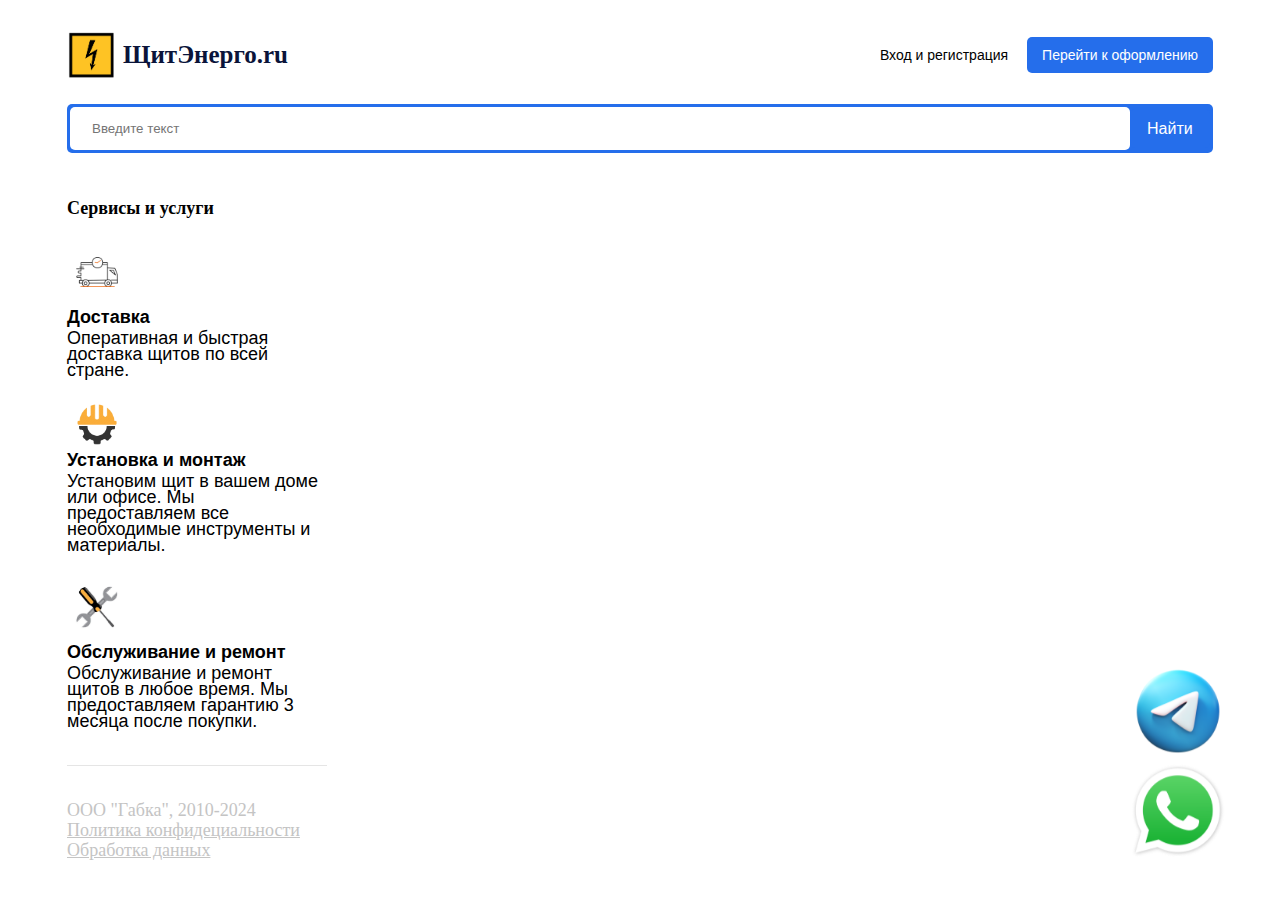
<file: .github/workflows/-.ru-main/product.html>
<!DOCTYPE html>
<html lang="ru">
<head>
    <meta charset="UTF-8">
    <meta name="viewport" content="width=device-width, initial-scale=1.0">
    <title>Авито</title>
    <link rel="stylesheet" href="styles.css">
    <script src="index2.js" defer></script>
    <link rel="icon" href="./картинки/лого2.png" type="image/x-icon" />
</head>
<body>
    <header class="header">
        <div class="container">
            <div class="heder-box">
                <div class="header-logo">
                    <img src="./картинки/лого2.png" style="width: 50px;" alt="логотип">
                    <a href="index.html"> ЩитЭнерго.ru </a>
                </div>
                <div class="header-controls">
                    <button class="btn btn-outline">Вход и регистрация</button>
                    <button class="btn btn-primary">Перейти к оформлению</button>
                </div>

                <div class="header-burger">
                    <img src="menu.png" style="width: 30px;" alt="бургер">
                </div>
            </div>
        </div>
    </header>
    <main>
        <section class="Search">
            <div class="container">
                <div class="search-box">
                    <input type="text" placeholder="Введите текст">
                    <button class="btn btn-primary search-btn">
                        <span class="search-btn__text">Найти</span>
                    </button>
                </div>
            </div>
        </section>
        <section class="content">
            <div class="container">
               <div class="content-box">
                <!--<div class="content-product">
                    <div class="content-product__left">
                        <h2 class="contant-product__title">Щит на насос</h2>

                        <img class="content-product__img" src="щит1.jpg" style="width: 100%;" alt="щит на насос">

                        <p class="content-product__text">Электрощит для насоса: Защита, автоматика, надежность. Закажите сейчас!</p>
                    </div>
                    <div class="content-product__right">
                        <h2 class="contant-product__price">60 000 Р</h2>

                        <button class="btn btn-primary btn-large">Показать телефон</button>
                    </div>
                </div>-->
                <div class="content-side">
                    <h3 class="content-side__title">Сервисы и услуги</h3>

                    <div class="content-side__box">
                        <div class="content-side__list">
                            <div class="content-side__list-item">
                                <img
                                    class="content-side__list-item--img"
                                    src="delivery.png"
                                    style="width: 60px"
                                    alt="delivery"
                                />
                                <h5 class="content-side__list-item--title">Доставка</h5>
                                <p class="content-side__list-item--text">
                                    Оперативная и быстрая доставка щитов по всей стране.
                                </p>
                            </div>
                            <div class="content-side__list-item">
                                <img
                                    class="content-side__list-item--img"
                                    src="installation.png"
                                    style="width: 60px"
                                    alt="Монтаж"
                                />
                                <h5 class="content-side__list-item--title">
                                    Установка и монтаж
                                </h5>
                                <p class="content-side__list-item--text">
                                    Установим щит в вашем доме или офисе. Мы предоставляем
                                    все необходимые инструменты и материалы.
                                </p>
                            </div>
                            <div class="content-side__list-item">
                                <img
                                    class="content-side__list-item--img"
                                    src="repair.png"
                                    style="width: 60px"
                                    alt="доставка"
                                />
                                <h5 class="content-side__list-item--title">
                                    Обслуживание и ремонт
                                </h5>
                                <p class="content-side__list-item--text">
                                    Обслуживание и ремонт щитов в любое время. Мы
                                    предоставляем гарантию 3 месяца после покупки.
                                </p>
                            </div>
                            
                            
                        </div>

                        <div class="content-side__footer">
                            <p class="content-side__footer--item">
                                ООО "Габка", 2010-2024
                            </p>
                            <a href="#" class="content-side__footer--item">
                                Политика конфидециальности
                            </a>
                            <a href="#" class="content-side__footer--item">
                                Обработка данных
                            </a>
                            <a class="tele" href="https://t.me/ваш_телеграм_канал">
                                <img src="telegram.png" style="width: 100px" alt="телеграм">
                            </a>
                            <a class="wats" href="https://wa.me/+79773937040">
                                <img src="WhatsApp.png" style="width: 100px" alt="ватсап">
                            </a>
                        </div>
                    </div>
                </div>
               </div>
            </div>
        </section>
    </main>
</body>
</html>
</file>
<file: .github/workflows/-.ru-main/styles.css>
* {
	box-sizing: border-box;
	margin: 0;
	padding: 0;

}


body {
	margin: 0;
	font-family: Cambria, Cochin, Georgia, Times, 'Times New Roman', serif;
}

.container {
	width: 100%;
	max-width: 1170px;
	padding: 0 12px;
	margin: 0 auto;
}

.btn {
	font-size: 14px;
	line-height: 16px;
	font-weight: 400;
	padding: 10px 15px;
	border-radius: 5px;
	border: none;
	cursor: pointer;
	transition: background-color 0.3s, transform 0.3s; /* Плавный переход для фона и трансформации */
}

.btn-outline {
	background-color: transparent;
}

.btn-outline:hover {
	color: rgb(37, 110, 235);
	transform: scale(1.05); /* Увеличение размера при наведении */
}

.btn-primary {
	background-color: rgb(37, 110, 235);
	color: white;
	transition: background-color 0.3s, transform 0.3s; /* Плавный переход для фона и трансформации */
}

.btn-primary:hover {
	color: black;
	background-color: rgba(
		37,
		110,
		235,
		0.8
	); /* Изменение цвета фона при наведении */
	transform: scale(1.05); /* Увеличение размера при наведении */
}

.content-main__list-item {
	transition: transform 0.3s ease; /* Плавный переход */

}

.content-main__list-item:hover {
	transform: scale(1.05); /* Увеличение на 5% при наведении */
}

.content-side__list-item--title,
.content-side__list-item--text {
	font-family: 'Noto Sans Korean', sans-serif; /* Применение шрифта Noto Sans Korean */
}

.Search {
	font-family: 'Noto Sans Korean', sans-serif; /* Применение шрифта Noto Sans Korean ко всей секции */
}

.search-box input {
	font-family: 'Noto Sans Korean', sans-serif; /* Применение шрифта к полю ввода */
}

.search-btn__text {
	font-family: 'Noto Sans Korean', sans-serif; /* Применение шрифта к тексту кнопки */
}

.tele,
.content-side__footer--item,
.wats,
.avito {
	transition: transform 0.3s ease; /* Плавный переход */
}

.tele:hover,
.content-side__footer--item:hover,
.wats:hover,
.avito:hover {
	transform: scale(1.1); /* Увеличение на 10% */
}



.header {
	padding-top: 30px;
	padding-bottom: 24px;
}

.heder-box {
	display: flex;
	align-items: center;
	justify-content: space-between;
}

.header-logo {
	display: flex;
	justify-content: flex-start;
	align-items: center;
}

.header-logo a {
	text-decoration: none;
	line-height: 28px;
	font-size: 25px;
	font-weight: 700;
	margin-left: 6px;
	cursor: pointer;
	color: rgb(10, 20, 58);
}

.header-burger {
	width: 30px;
	display: none;
}

.Search {
	margin-bottom: 45px;
}

.search-box {
	width: 100%;
	border-radius: 5px;
	background-color: rgb(37, 110, 235);
	padding: 3px;
	display: flex;
	align-items: center;
	justify-content: flex-start;
}

.search-box input {
	flex-grow: 1;
	padding: 14px 22px;
	border-radius: 5px;
	outline: none;
	border: none;
	width: auto;
	min-width: 0;
}

.search-btn {
	background-color: rgb(37, 110, 235);
	border: none;
	display: flex;
	align-items: center;
	width: 80px;
}

.search-btn .search-btn__text {
	margin-left: 2px;
	font-size: 16px;
	line-height: 19px;
}

.content {
	padding-bottom: 50px;
}

.content-box {
	display: flex;
	justify-content: space-between;
	align-items: flex-start;
	gap: 30px;
}

.content-main {
	flex-grow: 1;
}

.content-side {
	width: 260px;
	min-width: 260px;
}

.contant-main__title {
	font-size: 24px;
	line-height: 28px;
	margin-bottom: 25px;
	margin-top: 0;
}

.content-main__list {
	display: flex;
	justify-content: space-between;
	flex-wrap: wrap;
	row-gap: 30px;
}

.content-main__list-item {
	width: calc((100% - 60px) / 3);
	display: flex;
	flex-direction: column;
	align-items: flex-start;
	border-radius: 10px;
	overflow: hidden;
	text-decoration: none;
}

.content-main__list-item--img img {
	width: 100%;
}

.content-main__list-item--title {
	margin-top: 15px;
	margin-bottom: 5px;
	font-size: 16px;
	line-height: 19px;
	color: rgb(10, 20, 58);
}

.content-main__list-item:hover .content-main__list-item--title {
	color: rgb(37, 110, 235);
}

.content-main__list-item--price {
	font-size: 16px;
	line-height: 19px;
	margin-bottom: 10px;
	color: rgb(10, 20, 58);
}

.content-main__list-item--desk-box {
	display: flex;
	flex-direction: column;
	row-gap: 4px;
}

.content-main__list-item--desk {
	font-size: 14px;
	line-height: 16px;
	color: rgb(196, 196, 196);
}

.content-side__title {
	font-size: 18px;
	line-height: 21px;
	margin-bottom: 23px;
	margin-top: 0;
}

.content-side__list {
	display: flex;
	flex-direction: column;
	justify-content: space-between;
	height: 100%;
	gap: 25px;
	border-bottom: 1px solid rgb(229, 229, 229);
	padding-bottom: 36px;
	margin-bottom: 36px;
}

.content-side__list-item {
	display: flex;
	flex-direction: column;
	align-items: flex-start;
}

.content-side__list-item--title {
	margin-top: 7px;
	margin-bottom: 5px;
	font-size: 18px;
	line-height: 16px;
}

.content-side__list-item--text {
	font-size: 18px;
	line-height: 16px;
	margin: 0;
}

.button{
	font-size: 30px;
	border-radius: 50px;
	background-color: rgb(37, 110, 235);
	border: none;
	padding: 20px;
	color: white;
}

.button:hover{
	transform: scale(1.05);
}



.content-side__footer {
	display: flex;
	flex-direction: column;
	gap: 4px;
}

.content-side__footer--item {
	color: rgb(196, 196, 196);
	margin: 0;
	font-size: 18px;
	line-height: 16px;
}

.content-product {
	display: flex;
	flex-grow: 1;
	gap: 30px;
}

.content-product__title,
.contant-product__price {
	font-size: 24px;
	line-height: 28px;
	margin-bottom: 25px;
	margin-top: 0;
}

.content-product__left {
	flex-basis: 50%;
}

.content-product__right {
	flex-basis: 50%;
}

.contant-product__text {
	font-size: 14px;
	line-height: 20px;
}

.wats {
	position: fixed;
	z-index: 100;
	bottom: 20px;
	right: 20px;
	border: none;
	padding: 15px 32px;
	text-align: center;
	text-decoration: none;
	font-size: 16px;
	border-radius: 4px;
	cursor: pointer;
}

.tele {
	position: fixed;
	z-index: 100;
	bottom: 120px;
	right: 20px;
	border: none;
	padding: 15px 32px;
	text-align: center;
	text-decoration: none;
	font-size: 16px;
	border-radius: 4px;
	cursor: pointer;
}
.avito {
	position: fixed;
	z-index: 100;
	bottom: 220px;
	right: 20px;
	border: none;
	padding: 15px 32px;
	text-align: center;
	text-decoration: none;
	font-size: 16px;
	border-radius: 4px;
	cursor: pointer;
}

@media (max-width: 1200px) {
	.container {
		max-width: 930px;
	}
	.content-main__list-item {
		width: calc((100% - 30px) / 2);
	}
}

.sidebar {
	position: fixed;
	top: 0;
	right: -250px; /* Скрыто за пределами экрана */
	width: 250px;
	height: 100%;
	background-color: #fff; /* Цвет фона */
	box-shadow: -2px 0 5px rgba(0, 0, 0, 0.5);
	transition: right 0.3s ease; /* Плавный переход */
	z-index: 1000; /* Чтобы меню было поверх других элементов */
	padding: 20px; /* Отступы внутри меню */
}

.sidebar.active {
	right: 0; /* Показываем меню */
}

.close-btn {
	background: none;
	border: none;
	font-size: 24px;
	color: #000; /* Цвет крестика */
	cursor: pointer;
	position: absolute;
	top: 20px; /* Отступ сверху */
	right: 20px; /* Отступ справа */
}

.desktop-controls {
	display: flex; /* Отображаем кнопки на компьютере */
}

.sidebar {
	display: none; /* Скрываем боковое меню по умолчанию */
}

@media (max-width: 991px) {
	.container {
		max-width: 730px;
	}
	.content-box {
		flex-direction: column;
	}
	.content-main {
		width: 100%;
	}

	.content-side {
		width: 100%;
		min-width: none;
	}
	.content-product {
		flex-direction: column;
		width: 100%;
	}
	.content-product__left {
		border: 1px solid red;
		flex-basis: 50%;
		width: 100%;
	}

	.content-product__right {
		border: 1px solid red;
		flex-basis: 50%;
		width: 100%;
	}
	.tele,
	.wats,
	.avito{
		display: none;
	}
}

@media (max-width: 786px) {
	.container {
		max-width: 100%;
	}
	.header-controls {
		display: none;
	}
	.header-burger {
		display: block;
	}
	.tele,
	.wats,
	.avito{
		display: none;
	}
}
@media (max-width: 480px) {
	.content-main__list-item {
		width: 100%;
	}
	.tele,
	.wats,
	.avito{
		display: none;
	}
}

.modal {
	display: none; /* Скрыто по умолчанию */
	position: fixed; /* Остается на месте */
	z-index: 1; /* Сверху других элементов */
	left: 0;
	top: 0;
	width: 100%; /* Полная ширина */
	height: 100%; /* Полная высота */
	background-color: rgba(0, 0, 0, 0.4); /* Черный фон с прозрачностью */
}

.modal-content {
	background-color: #fefefe;
	margin: 10% auto;
	padding: 20px;
	border: 1px solid #888;
	width: 80%; /* Ширина */
}

.close {
	color: #aaa;
	float: right;
	font-size: 50px;
	font-weight: bold;
}

.close:hover,
.close:focus {
	color: black;
	text-decoration: none;
	cursor: pointer;
}

.modal-content {
	width: 420px;
	background-color: transparent;
	border: 2px solid rgba(255, 255, 255, 0.2);
	backdrop-filter: blur(20px);
	box-shadow: 0 0 10px rgb(0, 0, 0, 0.2);
	color: #000;
	border-radius: 10px;
	padding: 30px 40px;
	overflow: hidden;
}


.modal-content h1 {
	font-size: 36px;
	text-align: center;
}

.modal-content .input-box {
	width: 100%;
	height: 50px;
	margin: 30px 0;
	position: relative;
}

.modal-content input {
	width: 100%;
	height: 100%;
	background: transparent;
	border: none;
	outline: none;
	border: 2px solid rgb(225, 225, 225, 0.2);
	border-radius: 40px;
	font-size: 16px;
	color: #000;
	padding: 20px 45px 20px;
}

.input-box input::placeholder {
	color: #000;
}

.input-box i {
	position: absolute;
	right: 20px;
	top: 50%;
	transform: translateY(-50%);
	font-size: 20px;
}

.modal-content .remember {
	display: flex;
	align-items: center;
	justify-content: space-between;
	font-size: 14.5px;
	margin: -15px 0 15px;
}

.remember label {
	display: flex; /* Используем flexbox для выравнивания чекбокса и текста */
	align-items: center; /* Центрируем по вертикали */
}

.remember input[type='checkbox'] {
	margin-right: 5px; /* Отступ между чекбоксом и текстом */
}

.remember label input {
	accent-color: #000;
	margin-right: 3px;
}

.remember a {
	color: #000;
	text-decoration: none;
}

.remember a:hover {
	text-decoration: underline;
}

.modal-content .btn {
	width: 100%;
	height: 45px;
	background: #fff;
	border: none;
	outline: none;
	border-radius: 40px;
	box-shadow: 0 0 10px rgb(0, 0, 0, 0.1);
	cursor: pointer;
	font-size: 16px;
	color: #333;
	font-weight: 600;
}

.modal-content .register-link {
	font-size: 14.5px;
	text-align: center;
	margin-top: 20px;
}

.register-link p a {
	color: #000;
	text-decoration: none;
	font-weight: 600;
}

.register-link p a:hover {
	text-decoration: underline;
}

.contant-main__card1{
	display: none;
}
</file>
